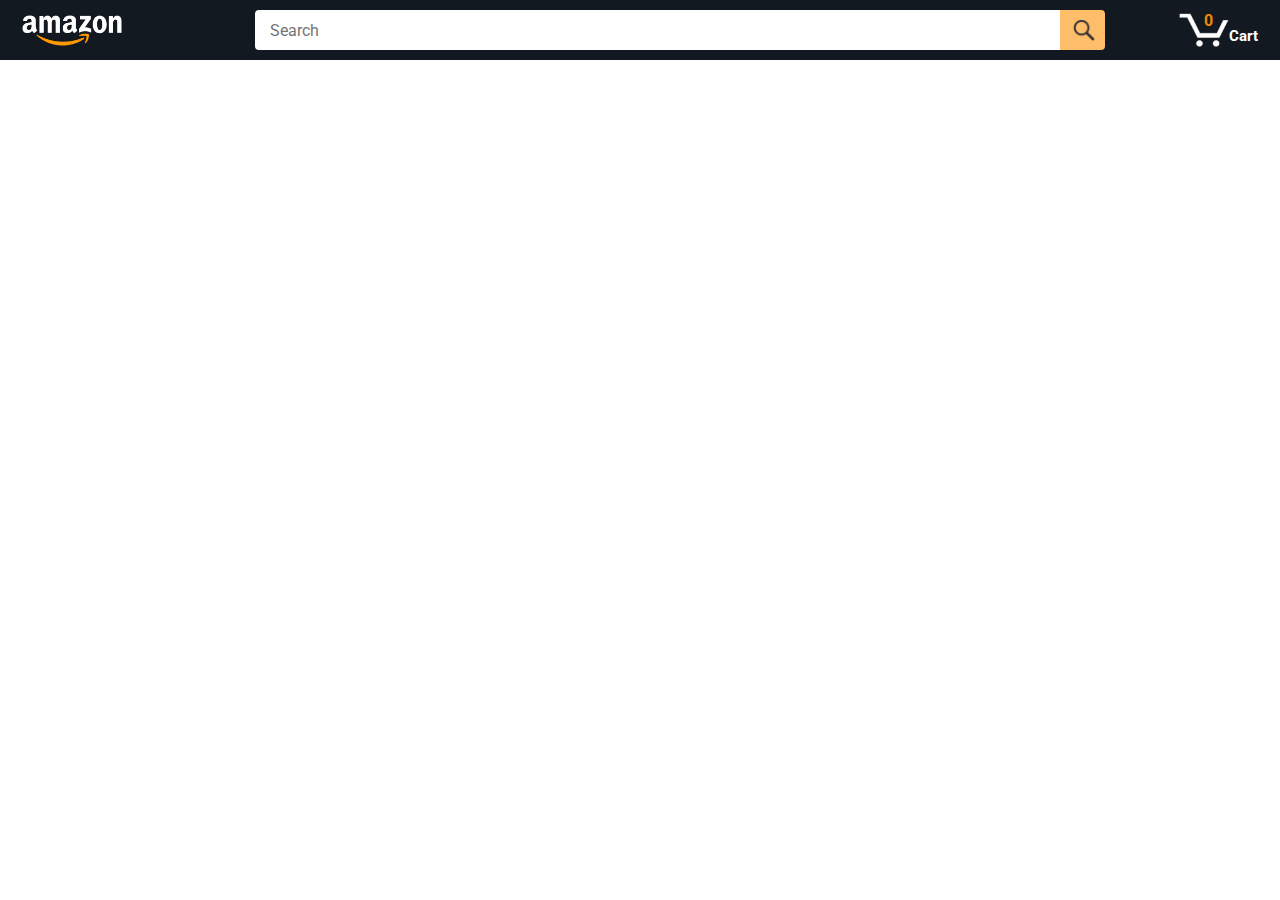
<file: index.html>
<!DOCTYPE html>
<html>
  <head>
    <title>E-commerce website</title>

    <!-- This code is needed for responsive design to work.
      (Responsive design = make the website look good on
      smaller screen sizes like a phone or a tablet). -->
    <meta name="viewport" content="width=device-width, initial-scale=1">

    <!-- Load a font called Roboto from Google Fonts. -->
    <link rel="preconnect" href="https://fonts.googleapis.com">
    <link rel="preconnect" href="https://fonts.gstatic.com" crossorigin>
    <link href="https://fonts.googleapis.com/css2?family=Roboto:wght@400;500;700&display=swap" rel="stylesheet">

    <!-- Here are the CSS files for this page. -->
    <link rel="stylesheet" href="styles/shared/general.css">
    <link rel="stylesheet" href="styles/shared/amazon-header.css">
    <link rel="stylesheet" href="styles/pages/amazon.css">
  </head>
  <body>
    <div class="amazon-header">
      <div class="amazon-header-left-section">
        <a href="index.html" class="header-link">
          <img class="amazon-logo"
            src="images/amazon-logo-white.png">
          <img class="amazon-mobile-logo"
            src="images/amazon-mobile-logo-white.png">
        </a>
      </div>

      <div class="amazon-header-middle-section">
        <input class="search-bar" type="text" placeholder="Search">

        <button class="search-button">
          <img class="search-icon" src="images/icons/search-icon.png">
        </button>
      </div>

      <div class="amazon-header-right-section">
        <a class="cart-link header-link" href="checkout.html">
          <img class="cart-icon" src="images/icons/cart-icon.png">
          <div class="cart-quantity js-cart-quantity"></div>
          <div class="cart-text">Cart</div>
        </a>
      </div>
    </div>
    
    <div class="main">
      <div class="products-grid js-products-grid">
      </div>
    </div>


    <script type="module" src="scripts/amazon.js"></script>
  </body>
</html>
</file>
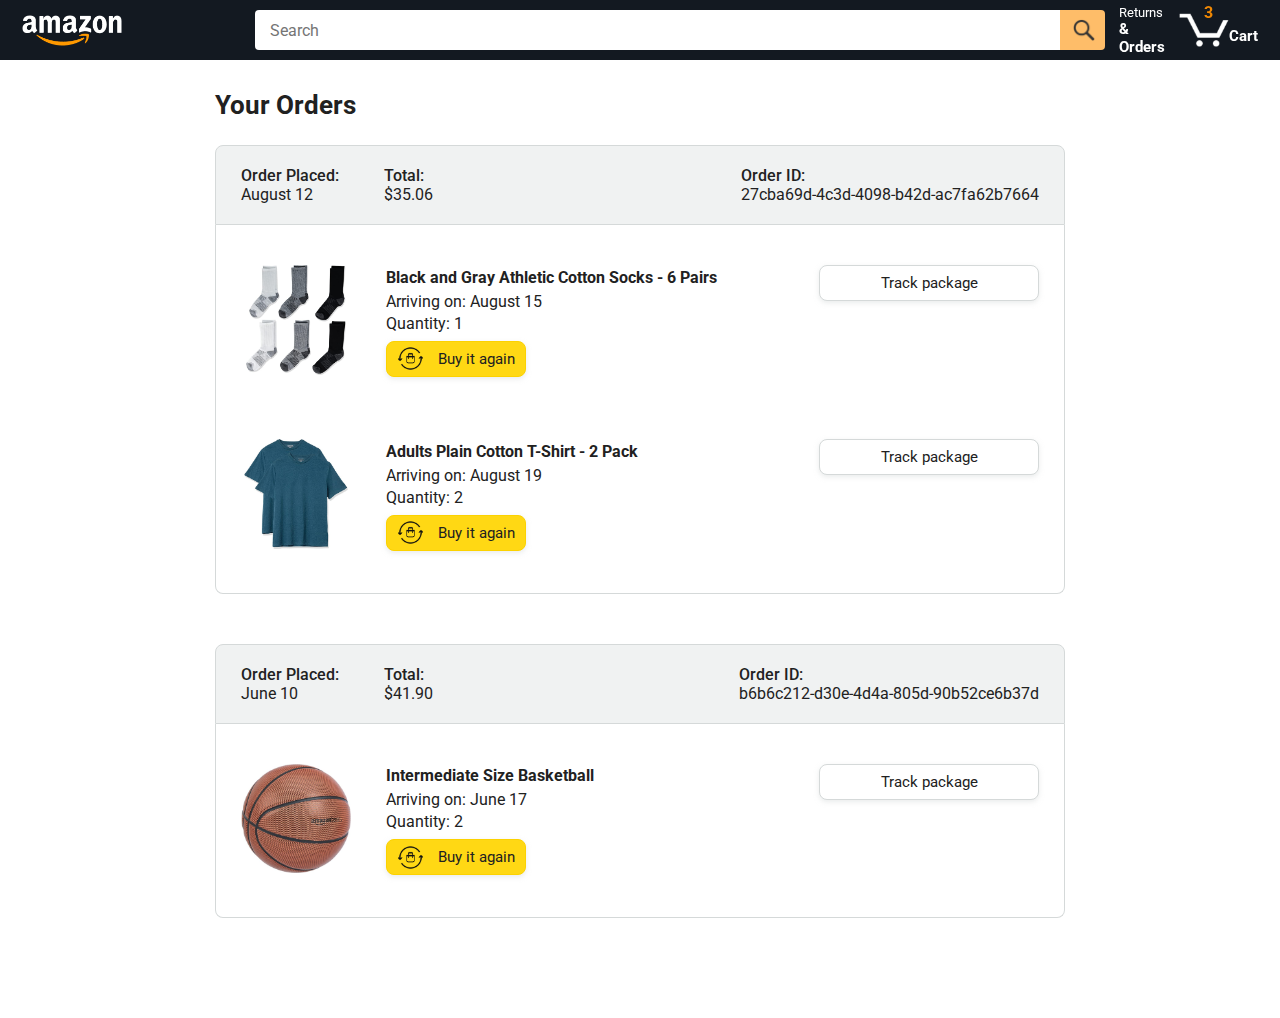
<file: orders.html>
<!DOCTYPE html>
<html>
  <head>
    <title>Orders</title>

    <!-- This code is needed for responsive design to work.
      (Responsive design = make the website look good on
      smaller screen sizes like a phone or a tablet). -->
    <meta name="viewport" content="width=device-width, initial-scale=1">

    <!-- Load a font called Roboto from Google Fonts. -->
    <link rel="preconnect" href="https://fonts.googleapis.com">
    <link rel="preconnect" href="https://fonts.gstatic.com" crossorigin>
    <link href="https://fonts.googleapis.com/css2?family=Roboto:wght@400;500;700&display=swap" rel="stylesheet">

    <!-- Here are the CSS files for this page. -->
    <link rel="stylesheet" href="styles/shared/general.css">
    <link rel="stylesheet" href="styles/shared/amazon-header.css">
    <link rel="stylesheet" href="styles/pages/orders.css">
  </head>
  <body>
    <div class="amazon-header">
      <div class="amazon-header-left-section">
        <a href="amazon.html" class="header-link">
          <img class="amazon-logo"
            src="images/amazon-logo-white.png">
          <img class="amazon-mobile-logo"
            src="images/amazon-mobile-logo-white.png">
        </a>
      </div>

      <div class="amazon-header-middle-section">
        <input class="search-bar" type="text" placeholder="Search">

        <button class="search-button">
          <img class="search-icon" src="images/icons/search-icon.png">
        </button>
      </div>

      <div class="amazon-header-right-section">
        <a class="orders-link header-link" href="orders.html">
          <span class="returns-text">Returns</span>
          <span class="orders-text">& Orders</span>
        </a>

        <a class="cart-link header-link" href="checkout.html">
          <img class="cart-icon" src="images/icons/cart-icon.png">
          <div class="cart-quantity">3</div>
          <div class="cart-text">Cart</div>
        </a>
      </div>
    </div>

    <div class="main">
      <div class="page-title">Your Orders</div>

      <div class="orders-grid">
        <div class="order-container">
          
          <div class="order-header">
            <div class="order-header-left-section">
              <div class="order-date">
                <div class="order-header-label">Order Placed:</div>
                <div>August 12</div>
              </div>
              <div class="order-total">
                <div class="order-header-label">Total:</div>
                <div>$35.06</div>
              </div>
            </div>

            <div class="order-header-right-section">
              <div class="order-header-label">Order ID:</div>
              <div>27cba69d-4c3d-4098-b42d-ac7fa62b7664</div>
            </div>
          </div>

          <div class="order-details-grid">
            <div class="product-image-container">
              <img src="images/products/athletic-cotton-socks-6-pairs.jpg">
            </div>

            <div class="product-details">
              <div class="product-name">
                Black and Gray Athletic Cotton Socks - 6 Pairs
              </div>
              <div class="product-delivery-date">
                Arriving on: August 15
              </div>
              <div class="product-quantity">
                Quantity: 1
              </div>
              <button class="buy-again-button button-primary">
                <img class="buy-again-icon" src="images/icons/buy-again.png">
                <span class="buy-again-message">Buy it again</span>
              </button>
            </div>

            <div class="product-actions">
              <a href="tracking.html">
                <button class="track-package-button button-secondary">
                  Track package
                </button>
              </a>
            </div>

            <div class="product-image-container">
              <img src="images/products/adults-plain-cotton-tshirt-2-pack-teal.jpg">
            </div>

            <div class="product-details">
              <div class="product-name">
                Adults Plain Cotton T-Shirt - 2 Pack
              </div>
              <div class="product-delivery-date">
                Arriving on: August 19
              </div>
              <div class="product-quantity">
                Quantity: 2
              </div>
              <button class="buy-again-button button-primary">
                <img class="buy-again-icon" src="images/icons/buy-again.png">
                <span class="buy-again-message">Buy it again</span>
              </button>
            </div>

            <div class="product-actions">
              <a href="tracking.html">
                <button class="track-package-button button-secondary">
                  Track package
                </button>
              </a>
            </div>
          </div>
        </div>

        <div class="order-container">

          <div class="order-header">
            <div class="order-header-left-section">
              <div class="order-date">
                <div class="order-header-label">Order Placed:</div>
                <div>June 10</div>
              </div>
              <div class="order-total">
                <div class="order-header-label">Total:</div>
                <div>$41.90</div>
              </div>
            </div>

            <div class="order-header-right-section">
              <div class="order-header-label">Order ID:</div>
              <div>b6b6c212-d30e-4d4a-805d-90b52ce6b37d</div>
            </div>
          </div>

          <div class="order-details-grid">
            <div class="product-image-container">
              <img src="images/products/intermediate-composite-basketball.jpg">
            </div>

            <div class="product-details">
              <div class="product-name">
                Intermediate Size Basketball
              </div>
              <div class="product-delivery-date">
                Arriving on: June 17
              </div>
              <div class="product-quantity">
                Quantity: 2
              </div>
              <button class="buy-again-button button-primary">
                <img class="buy-again-icon" src="images/icons/buy-again.png">
                <span class="buy-again-message">Buy it again</span>
              </button>
            </div>

            <div class="product-actions">
              <a href="tracking.html">
                <button class="track-package-button button-secondary">
                  Track package
                </button>
              </a>
            </div>
          </div>
        </div>
      </div>
    </div>
  </body>
</html>
</file>
<file: styles/shared/general.css>
body {
  font-family: Roboto, Arial;
  color: rgb(33, 33, 33);
  /* The <body> element has a default margin of 8px
     on all sides. This removes the default margins. */
  margin: 0;
}

/* <p> elements have a default margin on the top
   and bottom. This removes the default margins. */
p {
  margin: 0;
}

button {
  cursor: pointer;
}

select {
  cursor: pointer;
}

input, select, button {
  font-family: Roboto, Arial;
}

.button-primary {
  color: rgb(33, 33, 33);
  background-color: rgb(255, 216, 20);
  border: 1px solid rgb(252, 210, 0);
  border-radius: 8px;
  cursor: pointer;
  box-shadow: 0 2px 5px rgba(213, 217, 217, 0.5);
}

.button-primary:hover {
  background-color: rgb(247, 202, 0);
  border: 1px solid rgb(242, 194, 0);
}

.button-primary:active {
  background: rgb(255, 216, 20);
  border-color: rgb(252, 210, 0);
  box-shadow: none;
}

.button-secondary {
  color: rgb(33, 33, 33);
  background: white;
  border: 1px solid rgb(213, 217, 217);
  border-radius: 8px;
  cursor: pointer;
  box-shadow: 0 2px 5px rgba(213, 217, 217, 0.5);
}

.button-secondary:hover {
  background-color: rgb(247, 250, 250);
}

.button-secondary:active {
  background-color: rgb(237, 253, 255);
  box-shadow: none;
}

/* These styles will limit text to 2 lines. Anything
   beyond 2 lines will be replaced with "..."
   You can find this code by using an A.I. tool or by
   searching in Google.
   https://css-tricks.com/almanac/properties/l/line-clamp/ */
.limit-text-to-2-lines {
  display: -webkit-box;
  -webkit-line-clamp: 2;
  -webkit-box-orient: vertical;
  overflow: hidden;
}

.link-primary {
  color: rgb(1, 124, 182);
  cursor: pointer;
}

.link-primary:hover {
  color: rgb(196, 80, 0);
}

/* Styles for dropdown selectors. */
select {
  color: rgb(33, 33, 33);
  background-color: rgb(240, 240, 240);
  border: 1px solid rgb(213, 217, 217);
  border-radius: 8px;
  padding: 3px 5px;
  font-size: 15px;
  cursor: pointer;
  box-shadow: 0 2px 5px rgba(213, 217, 217, 0.5);
}

select:focus,
input:focus {
  outline: 2px solid rgb(255, 153, 0);
}
</file>
<file: styles/shared/amazon-header.css>
.amazon-header {
  background-color: rgb(19, 25, 33);
  color: white;
  padding-left: 15px;
  padding-right: 15px;

  display: flex;
  align-items: center;
  justify-content: space-between;

  position: fixed;
  top: 0;
  left: 0;
  right: 0;
  height: 60px;
}

.amazon-header-left-section {
  width: 180px;
}

@media (max-width: 800px) {
  .amazon-header-left-section {
    width: unset;
  }
}

.header-link {
  display: inline-block;
  padding: 6px;
  border-radius: 2px;
  cursor: pointer;
  text-decoration: none;
  border: 1px solid rgba(0, 0, 0, 0);
}

.header-link:hover {
  border: 1px solid white;
}

.amazon-logo {
  width: 100px;
  margin-top: 5px;
}

.amazon-mobile-logo {
  display: none;
}

@media (max-width: 575px) {
  .amazon-logo {
    display: none;
  }

  .amazon-mobile-logo {
    display: block;
    height: 35px;
    margin-top: 5px;
  }
}

.amazon-header-middle-section {
  flex: 1;
  max-width: 850px;
  margin-left: 10px;
  margin-right: 10px;
  display: flex;
}

.search-bar {
  flex: 1;
  width: 0;
  font-size: 16px;
  height: 38px;
  padding-left: 15px;
  border: none;
  border-top-left-radius: 4px;
  border-bottom-left-radius: 4px;
  border-top-right-radius: 0;
  border-bottom-right-radius: 0;
}

.search-button {
  background-color: rgb(254, 189, 105);
  border: none;
  width: 45px;
  height: 40px;
  border-top-right-radius: 4px;
  border-bottom-right-radius: 4px;
  flex-shrink: 0;
}

.search-icon {
  height: 22px;
  margin-left: 2px;
  margin-top: 3px;
}

.amazon-header-right-section {
  width: 100px;
  flex-shrink: 0;
  display: flex;
  justify-content: end;
}

.orders-link {
  color: white;
}

.returns-text {
  display: block;
  font-size: 13px;
}

.orders-text {
  display: block;
  font-size: 15px;
  font-weight: 700;
}

.cart-link {
  color: white;
  display: flex;
  align-items: center;
  position: relative;
}

.cart-icon {
  width: 50px;
}

.cart-text {
  margin-top: 12px;
  font-size: 15px;
  font-weight: 700;
}

.cart-quantity {
  color: rgb(240, 136, 4);
  font-size: 16px;
  font-weight: 700;

  position: absolute;
  top: 4px;
  left: 22px;
  
  width: 26px;
  text-align: center;
}
</file>
<file: styles/pages/amazon.css>
.main {
  margin-top: 60px;
}

.products-grid {
  display: grid;

  /* - In CSS Grid, 1fr means a column will take up the
       remaining space in the grid.
     - If we write 1fr 1fr ... 1fr; 8 times, this will
       divide the grid into 8 columns, each taking up an
       equal amount of the space.
     - repeat(8, 1fr); is a shortcut for repeating "1fr"
       8 times (instead of typing out "1fr" 8 times).
       repeat(...) is a special property that works with
       display: grid; */
  grid-template-columns: repeat(8, 1fr);
}

/* @media is used to create responsive design (making the
   website look good on any screen size). This @media
   means when the screen width is 2000px or less, we
   will divide the grid into 7 columns instead of 8. */
@media (max-width: 2000px) {
  .products-grid {
    grid-template-columns: repeat(7, 1fr);
  }
}

/* This @media means when the screen width is 1600px or
   less, we will divide the grid into 6 columns. */
@media (max-width: 1600px) {
  .products-grid {
    grid-template-columns: repeat(6, 1fr);
  }
}

@media (max-width: 1300px) {
  .products-grid {
    grid-template-columns: repeat(5, 1fr);
  }
}

@media (max-width: 1000px) {
  .products-grid {
    grid-template-columns: repeat(4, 1fr);
  }
}

@media (max-width: 800px) {
  .products-grid {
    grid-template-columns: repeat(3, 1fr);
  }
}

@media (max-width: 575px) {
  .products-grid {
    grid-template-columns: repeat(2, 1fr);
  }
}

@media (max-width: 450px) {
  .products-grid {
    grid-template-columns: 1fr;
  }
}

.product-container {
  padding-top: 40px;
  padding-bottom: 25px;
  padding-left: 25px;
  padding-right: 25px;

  border-right: 1px solid rgb(231, 231, 231);
  border-bottom: 1px solid rgb(231, 231, 231);

  display: flex;
  flex-direction: column;
}

.product-image-container {
  display: flex;
  justify-content: center;
  align-items: center;

  height: 180px;
  margin-bottom: 20px;
}

.product-image {
  /* Images will overflow their container by default. To
    prevent this, we set max-width and max-height to 100%
    so they stay inside their container. */
  max-width: 100%;
  max-height: 100%;
}

.product-name {
  height: 40px;
  margin-bottom: 5px;
}

.product-rating-container {
  display: flex;
  align-items: center;
  margin-bottom: 10px;
}

.product-rating-stars {
  width: 100px;
  margin-right: 6px;
}

.product-rating-count {
  color: rgb(1, 124, 182);
  cursor: pointer;
  margin-top: 3px;
}

.product-price {
  font-weight: 700;
  margin-bottom: 10px;
}

.product-quantity-container {
  margin-bottom: 17px;
}

.product-spacer {
  flex: 1;
}

.added-to-cart {
  color: rgb(6, 125, 98);
  font-size: 16px;

  display: flex;
  align-items: center;
  margin-bottom: 8px;

  /* At first, the "Added to cart" message will
     be invisible. Use JavaScript to change the
     opacity and make it visible. */
  opacity: 0;
}

.show-added{
  opacity: 1;
}

.added-to-cart img {
  height: 20px;
  margin-right: 5px;
}

.add-to-cart-button {
  width: 100%;
  padding: 8px;
  border-radius: 50px;
}
</file>
<file: styles/pages/orders.css>
.main {
  max-width: 850px;
  margin-top: 90px;
  margin-bottom: 100px;
  padding-left: 20px;
  padding-right: 20px;

  /* margin-left: auto;
     margin-right auto;
     Is a trick for centering an element horizontally
     without needing a container. */
  margin-left: auto;
  margin-right: auto;
}

.page-title {
  font-weight: 700;
  font-size: 26px;
  margin-bottom: 25px;
}

.orders-grid {
  display: grid;
  grid-template-columns: 1fr;
  row-gap: 50px;
}

.order-header {
  background-color: rgb(240, 242, 242);
  border: 1px solid rgb(213, 217, 217);

  display: flex;
  align-items: center;
  justify-content: space-between;

  padding: 20px 25px;
  border-top-left-radius: 8px;
  border-top-right-radius: 8px;
}

.order-header-left-section {
  display: flex;
  flex-shrink: 0;
}

.order-header-label {
  font-weight: 500;
}

.order-date,
.order-total {
  margin-right: 45px;
}

.order-header-right-section {
  flex-shrink: 1;
}

@media (max-width: 575px) {
  .order-header {
    flex-direction: column;
    align-items: start;
    line-height: 23px;
    padding: 15px;
  }

  .order-header-left-section {
    flex-direction: column;
  }

  .order-header-label {
    margin-right: 5px;
  }

  .order-date,
  .order-total {
    display: grid;
    grid-template-columns: auto 1fr;
    margin-right: 0;
  }

  .order-header-right-section {
    display: grid;
    grid-template-columns: auto 1fr;
  }
}

.order-details-grid {
  padding: 40px 25px;
  border: 1px solid rgb(213, 217, 217);
  border-top: none;
  border-bottom-left-radius: 8px;
  border-bottom-right-radius: 8px;

  display: grid;
  grid-template-columns: 110px 1fr 220px;
  column-gap: 35px;
  row-gap: 60px;
  align-items: center;
}

@media (max-width: 800px) {
  .order-details-grid {
    grid-template-columns: 110px 1fr;
    row-gap: 0;
    padding-bottom: 8px;
  }
}

@media (max-width: 450px) {
  .order-details-grid {
    grid-template-columns: 1fr;
  }
}

.product-image-container {
  text-align: center;
}

.product-image-container img {
  max-width: 110px;
  max-height: 110px;
}

.product-name {
  font-weight: 700;
  margin-bottom: 5px;
}

.product-delivery-date {
  margin-bottom: 3px;
}

.product-quantity {
  margin-bottom: 8px;
}

.buy-again-button {
  font-size: 15px;
  width: 140px;
  height: 36px;
  border-radius: 8px;

  display: flex;
  align-items: center;
  justify-content: center;
}

.buy-again-icon {
  width: 25px;
  margin-right: 15px;
}

.product-actions {
  align-self: start;
}

.track-package-button {
  width: 100%;
  font-size: 15px;
  padding: 8px;
}

@media (max-width: 800px) {
  .buy-again-button {
    margin-bottom: 10px;
  }

  .product-actions {
    /* grid-column: 2 means this element will be placed
       in column 2 in the grid. (Normally, the column that
       an element is placed in is determined by the order
       of the elements in the HTML. grid-column overrides
       this default ordering). */
    grid-column: 2;
    margin-bottom: 30px;
  }

  .track-package-button {
    width: 140px;
  }
}

@media (max-width: 450px) {
  .product-image-container {
    text-align: center;
    margin-bottom: 25px;
  }

  .product-image-container img {
    max-width: 150px;
    max-height: 150px;
  }

  .product-name {
    margin-bottom: 10px;
  }

  .product-quantity {
    margin-bottom: 15px;
  }

  .buy-again-button {
    width: 100%;
    margin-bottom: 15px;
  }

  .product-actions {
    /* grid-column: auto; undos grid-column: 2; from above.
       This element will now be placed in its normal column
       in the grid. */
    grid-column: auto;
    margin-bottom: 70px;
  }

  .track-package-button {
    width: 100%;
    padding: 12px;
  }
}
</file>
